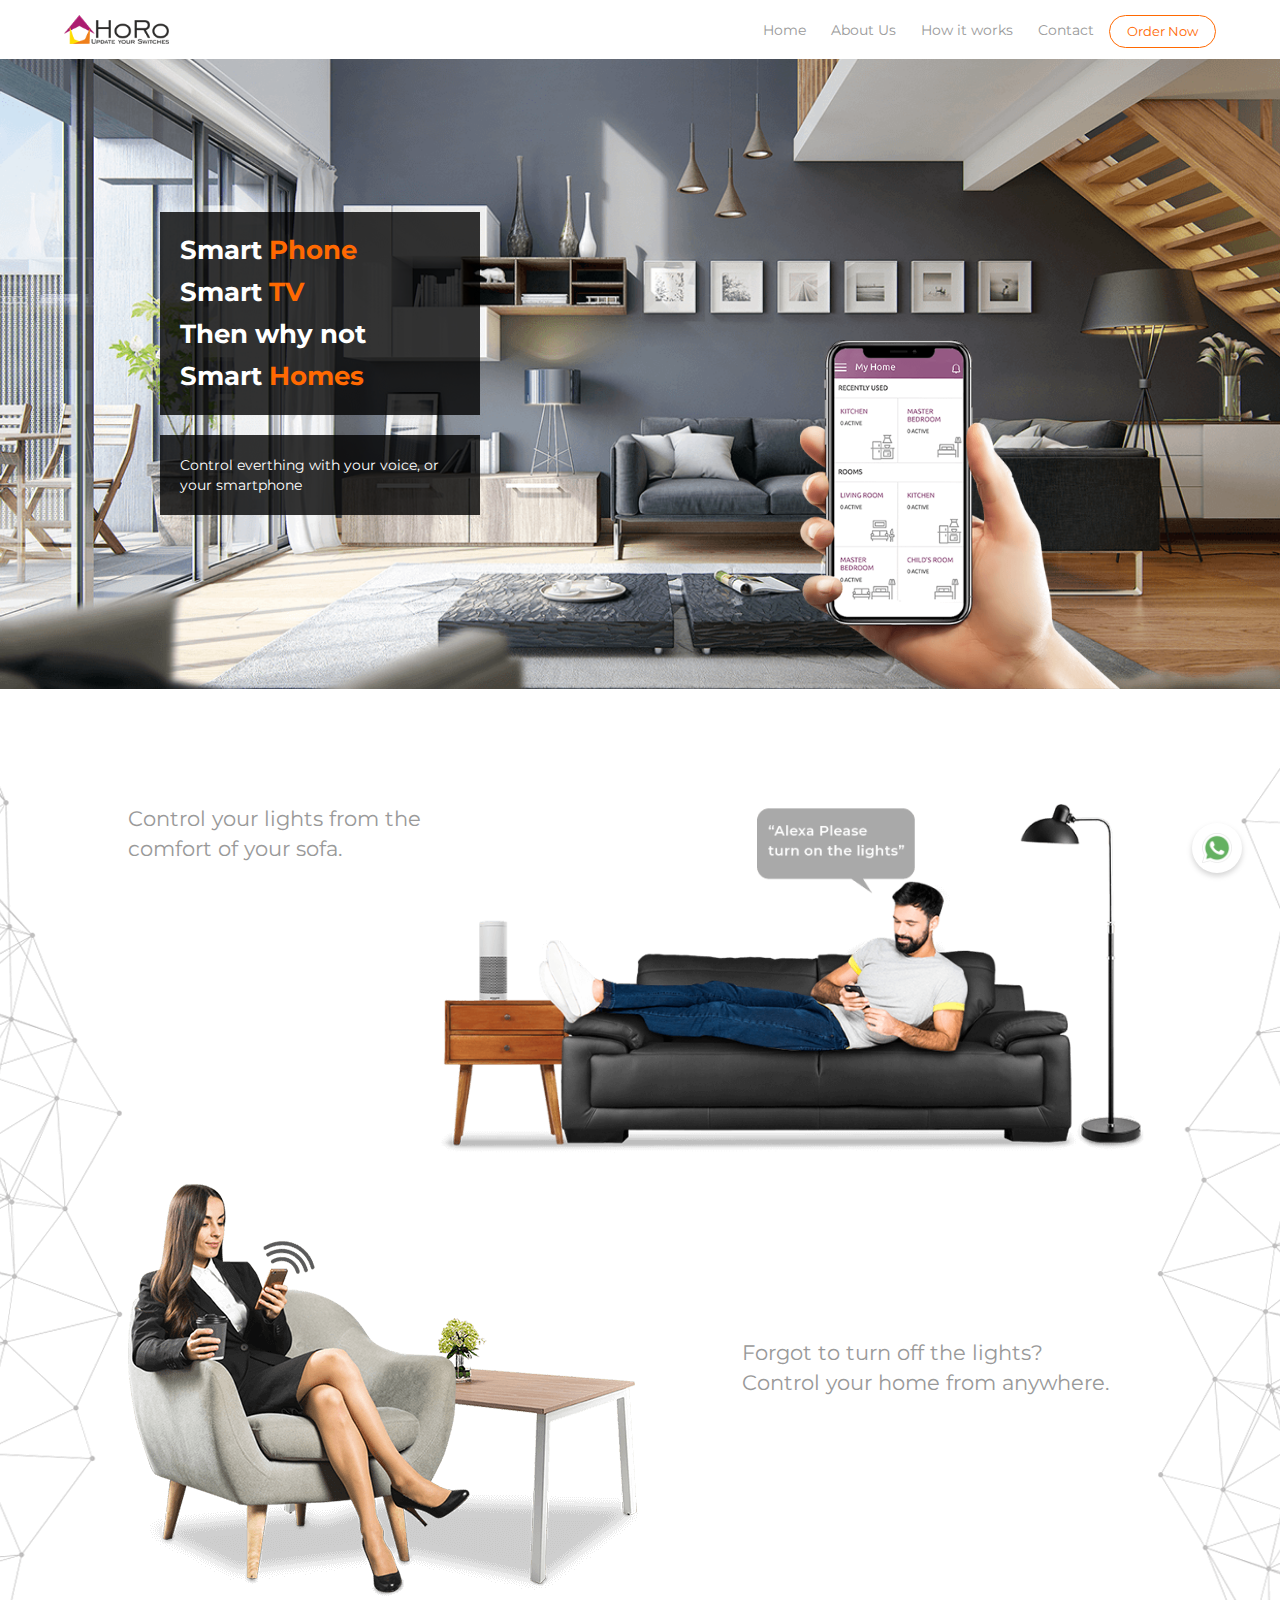
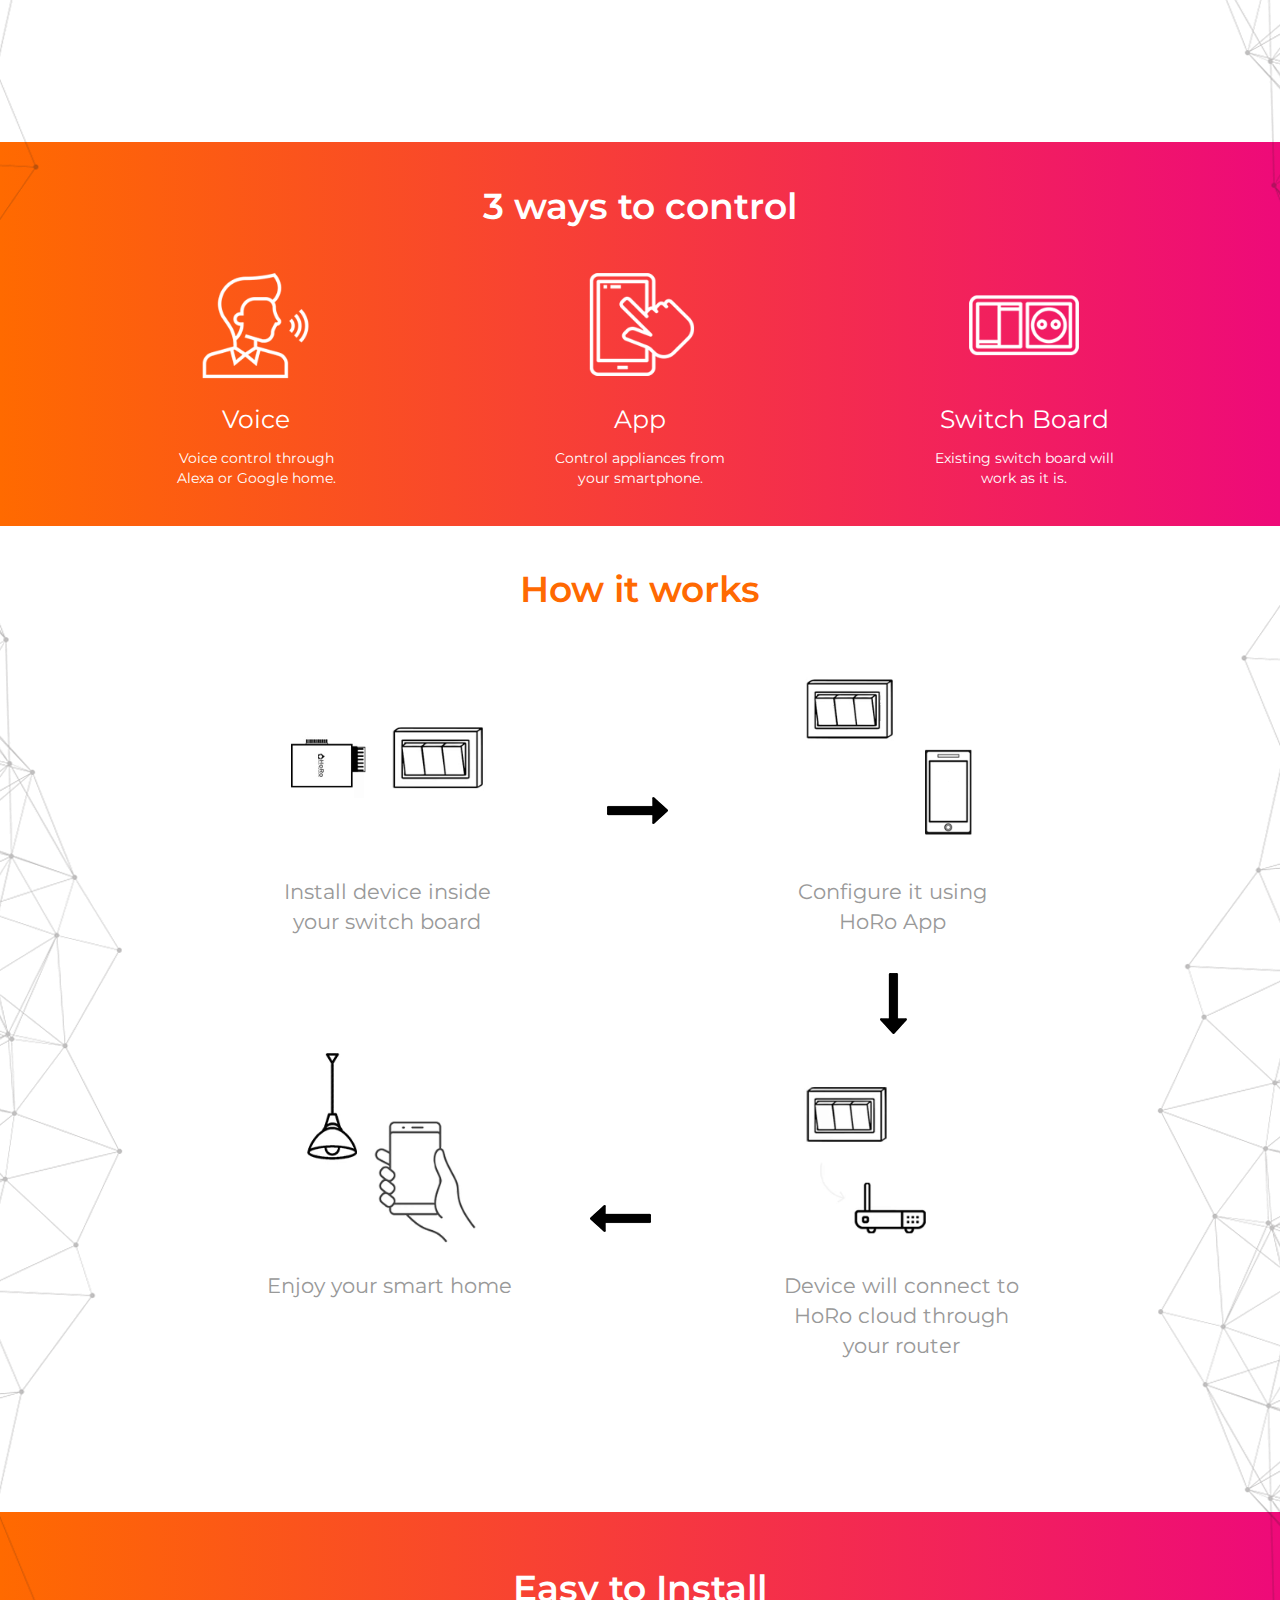
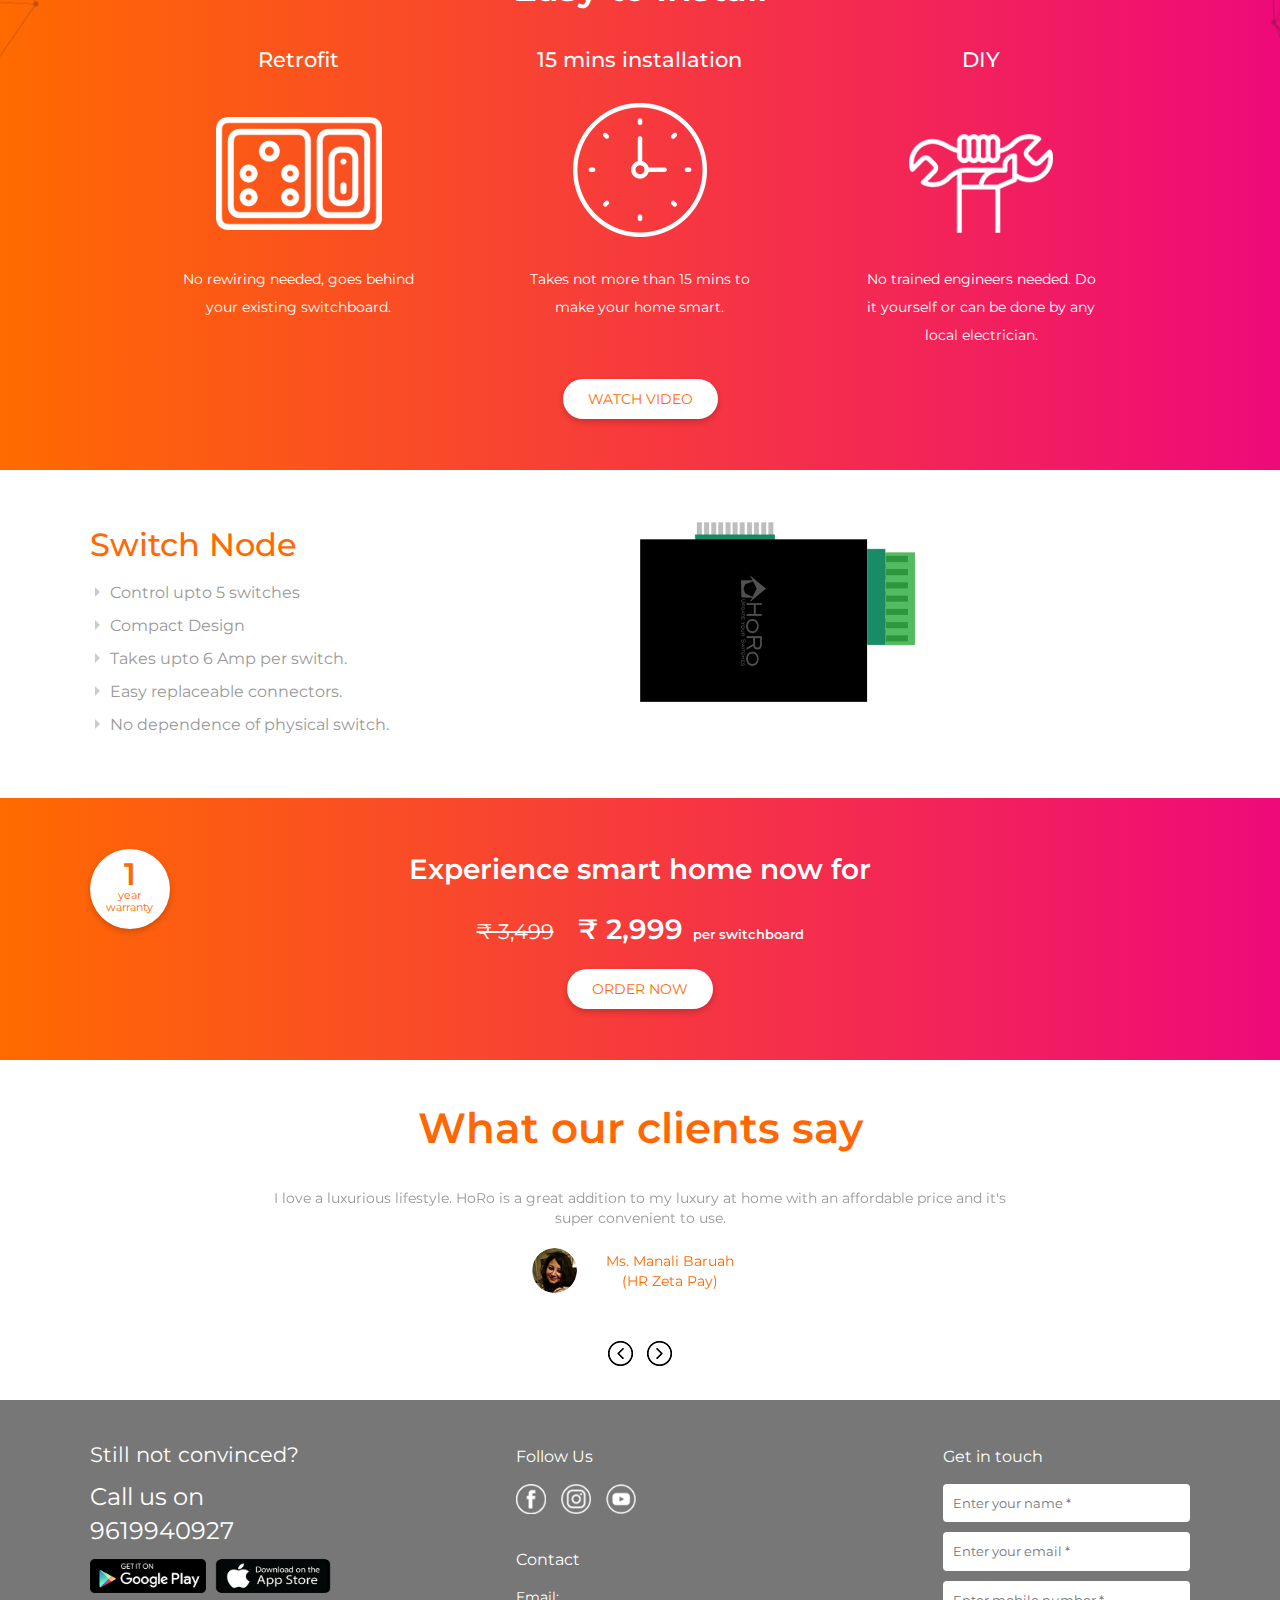
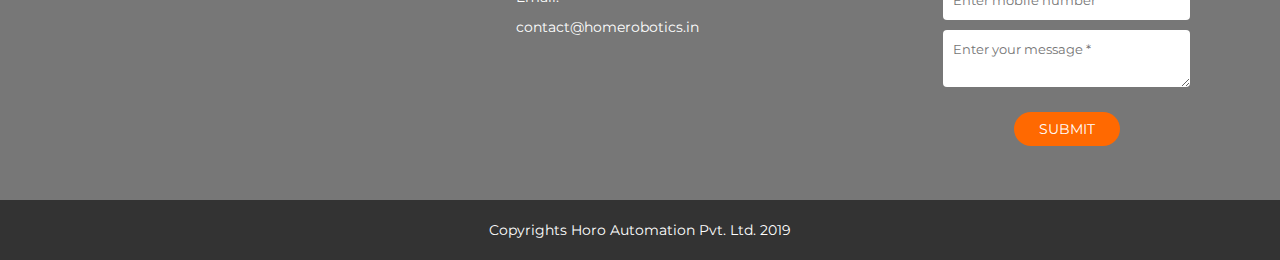
<file: index.html>
<html>
  <head>
    <title>HoRo Smart home</title>
    <meta charset="utf-8"/>
    <meta name="viewport" content="width=device-width, initial-scale=1,minimum-scale=1,maximum-scale=1,user-scalable=no"/>
    <link rel="stylesheet" href="https://maxcdn.bootstrapcdn.com/bootstrap/3.3.7/css/bootstrap.min.css"/>
    <script src="https://ajax.googleapis.com/ajax/libs/jquery/3.3.1/jquery.min.js"></script>
    <script src="https://maxcdn.bootstrapcdn.com/bootstrap/3.4.0/js/bootstrap.min.js"></script>
    <link rel="stylesheet" href="styles/styleAll.css"/>
    <script src="scripts/main.js"></script>
    <link link="link" href="https://fonts.googleapis.com/css?family=Montserrat:200,300,400,500,600" rel="stylesheet"/>
  </head>
  <body>
    <div class="header">
      <div class="header__inner">
        <div class="header__logo"><img src="img/horo.png"/></div>
        <div class="header__nav">
          <div class="header__navHam" onClick="expandMenu();"><span></span><span></span><span></span></div>
          <div class="header__navInner">
            <div class="header__navList"><a class="header__navLink" href="/" onClick="">Home</a><a class="header__navLink" href="/about.html" onClick="">About Us</a><a class="header__navLink" href="#howItWorks" onClick="expandMenu()">How it works</a><a class="header__navLink" href="#footer" onClick="expandMenu()">Contact</a></div>
          </div>
          <div class="header__cta"><a class="roundedWhiteBtn inverted" href="https://imjo.in/G3SQ7t" target="_blank">Order Now</a></div>
        </div>
      </div>
    </div>
    <div class="banner" id="home">
      <div class="banner__inner">
        <div class="banner__firstCol">
          <div class="banner__points">
            <div class="banner__firstPoint">
              <p>Smart <span>Phone</span></p>
              <p>Smart <span>TV</span></p>
              <p>Then why not</p>
              <p>Smart <span>Homes</span></p>
            </div>
          </div>
          <div class="banner__points">
            <div class="banner__firstPoint">
              <p>Control everthing with your voice, or your smartphone</p>
            </div>
          </div>
        </div>
        <div class="banner__secondCol">
          <div class="banner__mobInHand"><img src="img/handBanner.png"/></div>
        </div>
      </div>
    </div>
    <div class="usecase" id="about">
      <div class="sideDesign"><img src="img/sideDesign.png"/></div>
      <div class="sideDesign"><img src="img/sideDesign.png"/></div>
      <div class="usecase__inner">
        <div class="usecase__content">
          <div class="usecase__msg">Control your lights from the comfort of your sofa.</div>
          <div class="usecase__pic"><img src="img/guy.png"/></div>
        </div>
        <div class="usecase__content">
          <div class="usecase__msg">Forgot to turn off the lights?
            <p>Control your home from anywhere.</p>
          </div>
          <div class="usecase__pic"><img src="img/girl.png"/></div>
        </div>
      </div>
    </div>
    <div class="how2Use">
      <div class="how2Use__inner">
        <div class="how2Use__title">3 ways to control</div>
        <div class="how2Use__sectnsWrap">
          <div class="how2Use__sectn">
            <div class="how2Use__sectnImg"><img src="img/voice.png"/></div>
            <div class="how2Use__sectnTitle">Voice</div>
            <div class="how2Use__sectnSubTitle">Voice control through Alexa or Google home.</div>
          </div>
          <div class="how2Use__sectn">
            <div class="how2Use__sectnImg"><img src="img/appPointing.png"/></div>
            <div class="how2Use__sectnTitle">App</div>
            <div class="how2Use__sectnSubTitle">Control appliances from your smartphone.</div>
          </div>
          <div class="how2Use__sectn">
            <div class="how2Use__sectnImg"><img src="img/socket.png"/></div>
            <div class="how2Use__sectnTitle">Switch Board</div>
            <div class="how2Use__sectnSubTitle">Existing switch board will work as it is.</div>
          </div>
        </div>
      </div>
    </div>
    <div class="howItWorks" id="howItWorks">
      <div class="sideDesign"><img src="img/sideDesign.png"/></div>
      <div class="sideDesign"><img src="img/sideDesign.png"/></div>
      <div class="howItWorks__inner">
        <div class="howItWorks__title">How it works</div>
        <div class="howItWorks__sectns">
          <div class="howItWorks__sectn">
            <div class="howItWorks__img"><img src="img/first.gif"/></div>
            <div class="howItWorks__info">Install device inside your switch board</div>
          </div>
          <div class="howItWorks__sectn">
            <div class="howItWorks__img"><img src="img/second.gif"/></div>
            <div class="howItWorks__info">Configure it using HoRo App</div>
          </div>
          <div class="howItWorks__sectn">
            <div class="howItWorks__img"><img src="img/third.gif"/></div>
            <div class="howItWorks__info">Device will connect to HoRo cloud through your router</div>
          </div>
          <div class="howItWorks__sectn">
            <div class="howItWorks__img"><img src="img/fourth.gif"/></div>
            <div class="howItWorks__info">Enjoy your smart home</div>
          </div>
        </div>
      </div>
    </div>
    <div class="how2Install">
      <div class="how2Install__inner">
        <div class="how2Install__title">Easy to Install</div>
        <div class="how2Install__sctns">
          <div class="how2Install__sctn">
            <div class="how2Install__sctnWrap">
              <div class="how2Install__sctnTitle">Retrofit</div>
              <div class="how2Install__sctnImg"><img src="img/plug.png"/></div>
              <div class="how2Install__sctnInfo">No rewiring needed, goes behind your existing switchboard.</div>
            </div>
          </div>
          <div class="how2Install__sctn">
            <div class="how2Install__sctnWrap">
              <div class="how2Install__sctnTitle">15 mins installation</div>
              <div class="how2Install__sctnImg"><img src="img/clock.png"/></div>
              <div class="how2Install__sctnInfo">Takes not more than 15 mins to make your home smart.</div>
            </div>
          </div>
          <div class="how2Install__sctn">
            <div class="how2Install__sctnWrap">
              <div class="how2Install__sctnTitle">DIY</div>
              <div class="how2Install__sctnImg"><img src="img/wrench.png"/></div>
              <div class="how2Install__sctnInfo">No trained engineers needed. Do it yourself or can be done by any local electrician.</div>
            </div>
          </div>
        </div>
        <div class="how2Install__cta"><a class="roundedWhiteBtn" href="https://www.youtube.com/watch?v=IWsQRfA7KBE&amp;t=" target="_blank">Watch Video</a></div>
      </div>
    </div>
    <div class="extraTechInfo">
      <div class="extraTechInfo__inner">
        <div class="extraTechInfo__col1">
          <div class="extraTechInfo__title">Switch Node</div>
          <div class="extraTechInfo__list">
            <div>Control upto 5 switches</div>
            <div>Compact Design</div>
            <div>Takes upto 6 Amp per switch.</div>
            <div>Easy replaceable connectors.</div>
            <div>No dependence of physical switch.</div>
          </div>
        </div>
        <div class="extraTechInfo__col2"><img src="img/switchNode.png"/></div>
      </div>
    </div>
    <div class="pricing">
      <div class="pricing__wrap">
        <div class="pricing__info">
          <div class="pricing__warranty">
            <div>1</div>year warranty
          </div>
          <div class="pricing__title">Experience smart home now for</div>
          <div class="pricing__prices">
            <div class="pricing__originalPrice">₹ 3,499</div>
            <div class="pricing__dicountedPrice">₹ 2,999<span>per switchboard</span></div>
          </div>
          <div class="pricing__cta"><a class="roundedWhiteBtn" href="https://imjo.in/G3SQ7t" target="_blank">Order Now</a></div>
        </div>
      </div>
    </div>
    <div class="review">
      <div class="review__inner">
        <div class="review__title">What our clients say</div>
        <div class="review__content">
          <div class="carousel slide" id="reviewCarousel" data-ride="carousel">
            <div class="carousel-inner">
              <div class="item active">
                <div class="review__indiv">
                  <div class="review__statement">I love a luxurious lifestyle. HoRo is a great addition to my luxury at home with an affordable price and it's super convenient to use.</div>
                  <div class="review__By">
                    <div class="review__byImg"><img src="img/manaliB.png"/></div>
                    <div class="review__byNameDesign">Ms. Manali Baruah<span>(HR Zeta Pay)</span></div>
                  </div>
                </div>
              </div>
              <div class="item">
                <div class="review__indiv">
                  <div class="review__statement">I just wanted to share a quick note and let you know that you guys do a really good job. I’m glad I decided to go with HoRo It’s really great to see how easily the product can be installed and managed. I have never faced any problem at all..</div>
                  <div class="review__By">
                    <div class="review__byImg"><img src="img/mananD.png"/></div>
                    <div class="review__byNameDesign">Mr. Manan Dugar <span>(Financial Analyst Axxela)</span></div>
                  </div>
                </div>
              </div>
              <div class="item">
                <div class="review__indiv">
                  <div class="review__statement">The device is handy and I can personally vouch for its efficiency and ease. Everything is literally on your fingertips. You will not even realise how this becomes a part of your life. You realise what it is only once you start using it.</div>
                  <div class="review__By">
                    <div class="review__byImg"><img src="img/abhimanyuM.png"/></div>
                    <div class="review__byNameDesign">Mr. Abhimanyu Mimani <span>(Analyst PWC)</span></div>
                  </div>
                </div>
              </div>
            </div>
            <!-- Left and right controls--><a class="carouselControl left" data-target="#reviewCarousel" data-slide="prev"><img src="img/prev.png"/></a><a class="carouselControl right" data-target="#reviewCarousel" data-slide="next"><img src="img/next.png"/></a>
          </div>
        </div>
      </div>
    </div>
    <div class="footer" id="footer">
      <div class="footer__inner">
        <div class="footer__sctns">
          <div class="footer__sctn">
            <div class="footer__callInfo">
              <p>Still not convinced?</p>
              <p class="callNumber">Call us on <a href="tel:9619940927">9619940927</a></p>
            </div>
            <div class="footer__appInfo">
              <div class="footer__appStore"><a href="https://play.google.com/store/apps/details?id=com.wings.home"><img src="img/playStore.png"/></a></div>
              <div class="footer__appStore"><a href="https://apps.apple.com/in/app/horo-smart-home/id1484372928"><img src="img/appStore.png"/></a></div>
            </div>
          </div>
          <div class="footer__sctn">
            <div class="footer__socialTitle">Follow Us</div>
            <div class="footer__socialList"><a href="https://www.facebook.com/Homerobotics/" target="_blank"><img src="img/fb.png"/></a><a href="https://instagram.com/horo_smart_home" target="_blank"><img src="img/insta.png"/></a><a href="https://www.youtube.com/channel/UCE-hbfSnGXQ_emE1JQn5e6w" target="_blank"><img src="img/yt.png"/></a></div>
            <div class="footer__socialTitle">Contact</div>
            <p>Email: </p><a href="mailto:contact@homerobotics.in">contact@homerobotics.in</a>
          </div>
          <div class="footer__sctn">
            <div class="footer__socialTitle">Get in touch</div>
            <form class="footer__form" id="userQueryFooterForm" action="" method="POST">
              <div>
                <input type="text" name="entry.2005620554" placeholder="Enter your name *"/>
              </div>
              <div>
                <input type="email" name="entry.1045781291" placeholder="Enter your email *"/>
              </div>
              <div>
                <input type="number" name="entry.1166974658" placeholder="Enter mobile number *"/>
              </div>
              <div>
                <textarea type="text" name="entry.839337160" placeholder="Enter your message *"></textarea>
              </div>
              <div class="footer__formSubmit">
                <button class="roundedWhiteBtn solid" id="footer__formSubmitBtn" onClick="submitForm();">Submit</button>
                <div class="footer__submitSuccess">You response is sent. We'll get back to you soon.</div>
              </div>
            </form>
          </div>
        </div>
        <div class="footer__copyrights">Copyrights Horo Automation Pvt. Ltd. 2019</div>
      </div>
    </div><a class="whatsappChat" href="https://wa.me/919619940927" target="_blank"><img src="img/whatsapp.png"/></a>
  </body>
</html>
</file>
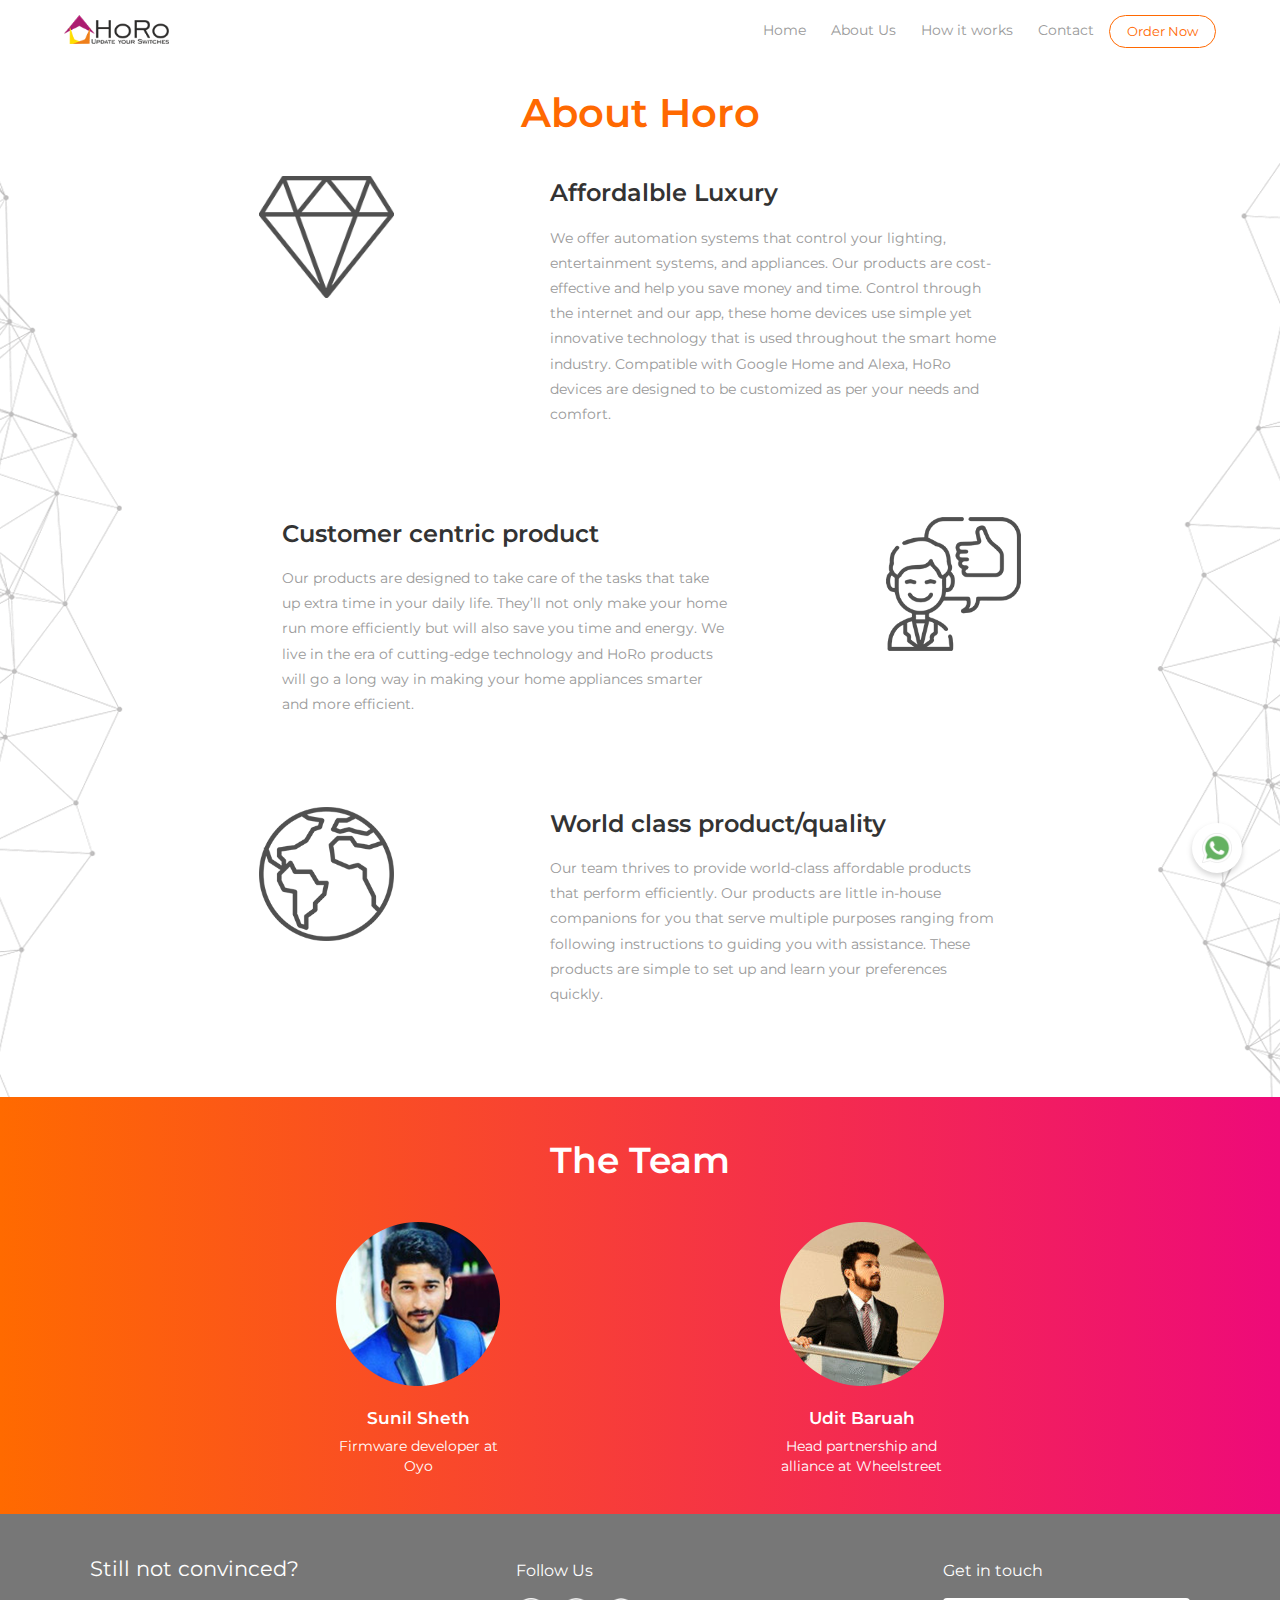
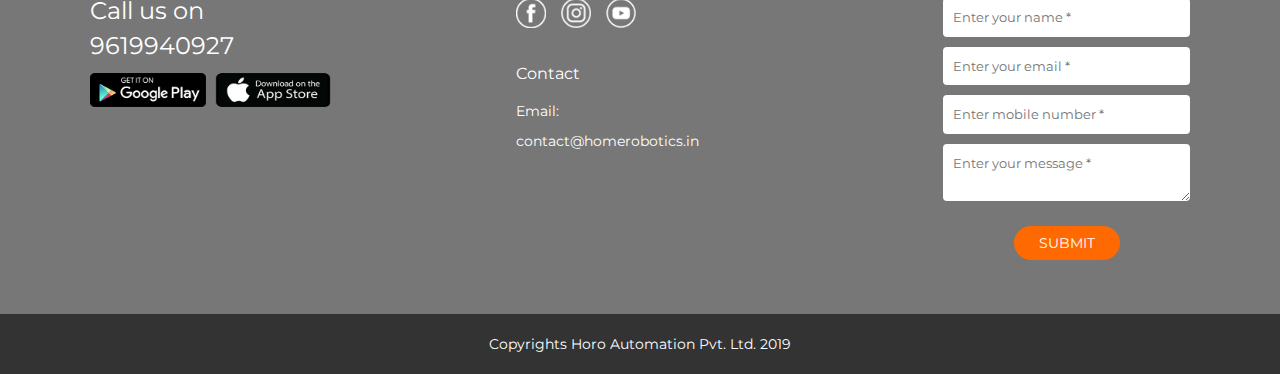
<file: about.html>
<html>
  <head>
    <title>HoRo About</title>
    <meta charset="utf-8"/>
    <meta name="viewport" content="width=device-width, initial-scale=1,minimum-scale=1,maximum-scale=1,user-scalable=no"/>
    <link rel="stylesheet" href="https://maxcdn.bootstrapcdn.com/bootstrap/3.3.7/css/bootstrap.min.css"/>
    <script src="https://ajax.googleapis.com/ajax/libs/jquery/3.3.1/jquery.min.js"></script>
    <script src="https://maxcdn.bootstrapcdn.com/bootstrap/3.4.0/js/bootstrap.min.js"></script>
    <link rel="stylesheet" href="styles/styleAll.css"/>
    <script src="scripts/main.js"></script>
    <link link="link" href="https://fonts.googleapis.com/css?family=Montserrat:200,300,400,500,600" rel="stylesheet"/>
  </head>
  <body>
    <div class="header">
      <div class="header__inner">
        <div class="header__logo"><img src="img/horo.png"/></div>
        <div class="header__nav">
          <div class="header__navHam" onClick="expandMenu();"><span></span><span></span><span></span></div>
          <div class="header__navInner">
            <div class="header__navList"><a class="header__navLink" href="/" onClick="">Home</a><a class="header__navLink" href="/about.html" onClick="">About Us</a><a class="header__navLink" href="#howItWorks" onClick="expandMenu()">How it works</a><a class="header__navLink" href="#footer" onClick="expandMenu()">Contact</a></div>
          </div>
          <div class="header__cta"><a class="roundedWhiteBtn inverted" href="https://imjo.in/G3SQ7t" target="_blank">Order Now</a></div>
        </div>
      </div>
    </div>
    <div class="about">
      <div class="about__infos">
        <div class="sideDesign"><img src="img/sideDesign.png"/></div>
        <div class="sideDesign"><img src="img/sideDesign.png"/></div>
        <div class="about__title">About Horo</div>
        <div class="about__info">
          <div class="about__img"><img src="img/diamond.png"/></div>
          <div class="about__infoDetails">
            <div class="about__infoTitle">Affordalble Luxury</div>
            <div class="about__infoTxt">We offer automation systems that control your lighting, entertainment systems, and appliances. Our products are cost-effective and help you save money and time. Control through the internet and our app, these home devices use simple yet innovative technology that is used throughout the smart home industry. Compatible with Google Home and Alexa, HoRo devices are designed to be customized as per your needs and comfort.</div>
          </div>
        </div>
        <div class="about__info swap">
          <div class="about__img"><img src="img/customer.png"/></div>
          <div class="about__infoDetails">
            <div class="about__infoTitle">Customer centric product</div>
            <div class="about__infoTxt">Our products are designed to take care of the tasks that take up extra time in your daily life. They’ll not only make your home run more efficiently but will also save you time and energy. We live in the era of cutting-edge technology and HoRo products will go a long way in making your home appliances smarter and more efficient.</div>
          </div>
        </div>
        <div class="about__info">
          <div class="about__img"><img src="img/worldwide.png"/></div>
          <div class="about__infoDetails">
            <div class="about__infoTitle">World class product/quality</div>
            <div class="about__infoTxt">Our team thrives to provide world-class affordable products that perform efficiently. Our products are little in-house companions for you that serve multiple purposes ranging from following instructions to guiding you with assistance. These products are simple to set up and learn your preferences quickly.</div>
          </div>
        </div>
      </div>
      <div class="about__team">
        <div class="about__teamInner">
          <div class="about__teamTitle">The Team</div>
          <div class="about__teamMember">
            <div class="about__teamMemImg"><img src="img/sunil.png"/></div>
            <div class="about__teamMemName">Sunil Sheth</div>
            <div class="about__teamMemDesig">Firmware developer at Oyo</div>
          </div>
          <div class="about__teamMember">
            <div class="about__teamMemImg"><img src="img/udit.png"/></div>
            <div class="about__teamMemName">Udit Baruah</div>
            <div class="about__teamMemDesig">Head partnership and alliance at Wheelstreet</div>
          </div>
        </div>
      </div>
    </div>
    <div class="footer" id="footer">
      <div class="footer__inner">
        <div class="footer__sctns">
          <div class="footer__sctn">
            <div class="footer__callInfo">
              <p>Still not convinced?</p>
              <p class="callNumber">Call us on <a href="tel:9619940927">9619940927</a></p>
            </div>
            <div class="footer__appInfo">
              <div class="footer__appStore"><a href="https://play.google.com/store/apps/details?id=com.wings.home"><img src="img/playStore.png"/></a></div>
              <div class="footer__appStore"><a href="https://apps.apple.com/in/app/horo-smart-home/id1484372928"><img src="img/appStore.png"/></a></div>
            </div>
          </div>
          <div class="footer__sctn">
            <div class="footer__socialTitle">Follow Us</div>
            <div class="footer__socialList"><a href="https://www.facebook.com/Homerobotics/" target="_blank"><img src="img/fb.png"/></a><a href="https://instagram.com/horo_smart_home" target="_blank"><img src="img/insta.png"/></a><a href="https://www.youtube.com/channel/UCE-hbfSnGXQ_emE1JQn5e6w" target="_blank"><img src="img/yt.png"/></a></div>
            <div class="footer__socialTitle">Contact</div>
            <p>Email: </p><a href="mailto:contact@homerobotics.in">contact@homerobotics.in</a>
          </div>
          <div class="footer__sctn">
            <div class="footer__socialTitle">Get in touch</div>
            <form class="footer__form" id="userQueryFooterForm" action="" method="POST">
              <div>
                <input type="text" name="entry.2005620554" placeholder="Enter your name *"/>
              </div>
              <div>
                <input type="email" name="entry.1045781291" placeholder="Enter your email *"/>
              </div>
              <div>
                <input type="number" name="entry.1166974658" placeholder="Enter mobile number *"/>
              </div>
              <div>
                <textarea type="text" name="entry.839337160" placeholder="Enter your message *"></textarea>
              </div>
              <div class="footer__formSubmit">
                <button class="roundedWhiteBtn solid" id="footer__formSubmitBtn" onClick="submitForm();">Submit</button>
                <div class="footer__submitSuccess">You response is sent. We'll get back to you soon.</div>
              </div>
            </form>
          </div>
        </div>
        <div class="footer__copyrights">Copyrights Horo Automation Pvt. Ltd. 2019</div>
      </div>
    </div><a class="whatsappChat" href="https://wa.me/919619940927" target="_blank"><img src="img/whatsapp.png"/></a>
  </body>
</html>
</file>
<file: styles/styleAll.css>
body {
  font-family: 'Montserrat', sans-serif;
  color: #999999; }
  body * input {
    outline: none; }
  body img {
    max-width: 100%; }

.banner__inner {
  background-image: url("../img/banner.png");
  background-position: center;
  background-size: cover;
  display: table;
  width: 100%;
  height: 70vh; }
  .banner__inner > div {
    display: table-cell;
    width: 50%;
    vertical-align: middle; }

.banner__points {
  width: 50%;
  background-color: rgba(0, 0, 0, 0.8);
  color: #ffffff;
  padding: 20px;
  font-size: 26px;
  font-weight: bold;
  margin: 0 auto 20px; }
  @media (max-width: 992px) {
    .banner__points {
      font-size: 20px; } }
  @media (max-width: 768px) {
    .banner__points {
      width: 70%; } }
  @media (max-width: 640px) {
    .banner__points {
      width: 90%;
      font-size: 15px;
      padding: 15px; } }
  .banner__points p {
    margin: 0 0 5px; }
    .banner__points p:last-child {
      margin: 0; }
    .banner__points p span {
      color: #ff6901; }
  .banner__points:nth-child(2) {
    font-size: 14px;
    font-weight: 400; }
    @media (max-width: 992px) {
      .banner__points:nth-child(2) {
        font-size: 11px; } }
    @media (max-width: 640px) {
      .banner__points:nth-child(2) {
        font-size: 9px; } }

.banner__secondCol {
  vertical-align: bottom !important; }

.banner__mobInHand {
  text-align: center; }
  .banner__mobInHand > img {
    width: 50%; }
    @media (max-width: 640px) {
      .banner__mobInHand > img {
        width: 80%; } }

.usecase {
  position: relative; }
  .usecase__inner {
    padding: 9% 10%; }
  .usecase__content {
    margin: 0 0 30px;
    overflow: hidden; }
    .usecase__content > div {
      display: inline-block; }
      @media (max-width: 640px) {
        .usecase__content > div {
          display: block; } }
    .usecase__content:nth-child(1) .usecase__msg {
      vertical-align: top; }
    .usecase__content:nth-child(2) .usecase__pic {
      float: left;
      width: 60%; }
      @media (max-width: 640px) {
        .usecase__content:nth-child(2) .usecase__pic {
          float: none;
          width: 70%;
          margin: 0 auto; } }
    .usecase__content:nth-child(2) .usecase__msg {
      padding: 15% 0 0;
      width: 39%; }
      @media (max-width: 640px) {
        .usecase__content:nth-child(2) .usecase__msg {
          width: 90%; } }
  .usecase__pic {
    width: 69%; }
    @media (max-width: 640px) {
      .usecase__pic {
        width: 100%; } }
  .usecase__msg {
    color: #999999;
    width: 30%;
    font-size: 21px; }
    @media (max-width: 640px) {
      .usecase__msg {
        width: 70%;
        margin: 0 auto 20px;
        font-size: 18px; } }

.how2Use {
  background-image: -moz-linear-gradient(180deg, #ee0a79 0%, #ff6a00 100%);
  background-image: -webkit-linear-gradient(180deg, #ee0a79 0%, #ff6a00 100%);
  background-image: -ms-linear-gradient(180deg, #ee0a79 0%, #ff6a00 100%);
  color: #ffffff;
  text-align: center;
  padding: 3% 5%; }
  @media (max-width: 640px) {
    .how2Use {
      padding: 8% 5%; } }
  .how2Use__title {
    margin: 0 0 3%;
    font-size: 36px;
    font-weight: 600; }
    @media (max-width: 640px) {
      .how2Use__title {
        font-size: 24px; } }
  .how2Use__sectnsWrap {
    display: table;
    width: 100%; }
    .how2Use__sectnsWrap > div {
      display: table-cell;
      width: 33.2%;
      vertical-align: top; }
      @media (max-width: 640px) {
        .how2Use__sectnsWrap > div {
          display: block;
          width: 100%;
          margin: 0 0 30px; } }
  .how2Use__sectnTitle {
    font-size: 25px;
    margin: 0 0 10px; }
  .how2Use__sectnSubTitle {
    width: 50%;
    margin: 0 auto; }
  .how2Use__sectnImg {
    width: 30%;
    margin: 0 auto 20px; }

.sideDesign {
  position: absolute; }
  .sideDesign:nth-child(1) {
    left: 0px; }
  .sideDesign:nth-child(2) {
    right: 0px;
    -webkit-transform: rotate(180deg);
    -ms-transform: rotate(180deg);
    transform: rotate(180deg); }
  @media (max-width: 992px) {
    .sideDesign {
      display: none; } }

.howItWorks {
  position: relative; }
  .howItWorks__inner {
    padding: 3% 10%;
    text-align: center;
    overflow: hidden; }
    @media (max-width: 640px) {
      .howItWorks__inner {
        padding: 8% 10%; } }
  .howItWorks__title {
    font-size: 36px;
    font-weight: 600;
    color: #ff6901;
    margin: 0 0 4%; }
    @media (max-width: 640px) {
      .howItWorks__title {
        font-size: 24px; } }
  .howItWorks__sectn {
    position: relative;
    display: inline-block;
    width: 49%;
    margin: 0 0 11%; }
    @media (max-width: 640px) {
      .howItWorks__sectn {
        display: block;
        width: 100%;
        margin: 0 0 100px; }
        .howItWorks__sectn:last-child {
          margin: 0; } }
    .howItWorks__sectn:nth-of-type(1):after {
      content: url("../img/arrowRight.png");
      position: absolute;
      right: -30px;
      top: 50%; }
      @media (max-width: 640px) {
        .howItWorks__sectn:nth-of-type(1):after {
          right: initial;
          top: initial;
          -webkit-transform: translate(-30px, 50px) rotate(90deg);
          -ms-transform: translate(-30px, 50px) rotate(90deg);
          transform: translate(-30px, 50px) rotate(90deg); } }
    .howItWorks__sectn:nth-of-type(2):after {
      content: url("../img/arrowRight.png");
      position: absolute;
      bottom: -30px;
      -webkit-transform: translate(-30px, 50px) rotate(90deg);
      -ms-transform: translate(-30px, 50px) rotate(90deg);
      transform: translate(-30px, 50px) rotate(90deg); }
      @media (max-width: 640px) {
        .howItWorks__sectn:nth-of-type(2):after {
          bottom: initial; } }
    .howItWorks__sectn:nth-of-type(3) {
      float: right; }
      .howItWorks__sectn:nth-of-type(3):after {
        content: url("../img/arrowRight.png");
        position: absolute;
        left: -60px;
        top: 50%;
        -webkit-transform: rotate(-180deg);
        -ms-transform: rotate(-180deg);
        transform: rotate(-180deg); }
        @media (max-width: 640px) {
          .howItWorks__sectn:nth-of-type(3):after {
            left: initial;
            top: initial;
            -webkit-transform: translate(-30px, 50px) rotate(90deg);
            -ms-transform: translate(-30px, 50px) rotate(90deg);
            transform: translate(-30px, 50px) rotate(90deg); } }
  .howItWorks__info {
    font-size: 21px;
    width: 50%;
    margin: 0 auto; }
    @media (max-width: 640px) {
      .howItWorks__info {
        font-size: 18px;
        width: 100%; } }
  .howItWorks__img {
    margin: 0 0 4%; }
    .howItWorks__img > img {
      width: 40%; }
      @media (max-width: 640px) {
        .howItWorks__img > img {
          width: 60%; } }

.how2Install__inner {
  padding: 4% 10%;
  background-image: -moz-linear-gradient(180deg, #ee0a79 0%, #ff6a00 100%);
  background-image: -webkit-linear-gradient(180deg, #ee0a79 0%, #ff6a00 100%);
  background-image: -ms-linear-gradient(180deg, #ee0a79 0%, #ff6a00 100%);
  color: #ffffff;
  text-align: center; }
  @media (max-width: 640px) {
    .how2Install__inner {
      padding: 8% 10%; } }

.how2Install__title {
  margin: 0 0 3%;
  font-size: 36px;
  font-weight: 600; }
  @media (max-width: 640px) {
    .how2Install__title {
      margin: 0 0 10%;
      font-size: 24px; } }

.how2Install__sctns {
  display: table;
  width: 100%;
  margin: 0 0 30px; }
  .how2Install__sctns > div {
    display: table-cell;
    width: 33.2%;
    vertical-align: top; }
    @media (max-width: 640px) {
      .how2Install__sctns > div {
        display: block;
        width: 100%;
        margin: 0 0 40px; }
        .how2Install__sctns > div:last-child {
          margin: 0; } }

.how2Install__sctnTitle {
  margin: 0;
  font-size: 21px;
  font-weight: 500; }
  @media (max-width: 640px) {
    .how2Install__sctnTitle {
      margin: 0; } }

.how2Install__sctnImg {
  margin: 0px; }
  @media (max-width: 640px) {
    .how2Install__sctnImg {
      margin: 0 0 0px; }
      .how2Install__sctnImg > img {
        width: 45%; } }

.how2Install__sctnInfo {
  width: 70%;
  margin: 0 auto;
  line-height: 2; }

.how2Install__cta a {
  text-decoration: none;
  display: inline-block;
  color: #ff6901; }

.extraTechInfo__inner {
  display: table;
  width: 100%;
  padding: 4% 7%; }
  @media (max-width: 640px) {
    .extraTechInfo__inner {
      padding: 10% 12%; } }
  .extraTechInfo__inner > div {
    display: table-cell;
    width: 49%;
    vertical-align: top; }
    @media (max-width: 640px) {
      .extraTechInfo__inner > div {
        display: block;
        width: 100%; } }

.extraTechInfo__title {
  color: #ff6901;
  font-size: 32px;
  font-weight: 500;
  margin: 0 0 15px; }
  @media (max-width: 640px) {
    .extraTechInfo__title {
      font-size: 24px;
      text-align: center; } }

.extraTechInfo__list {
  padding: 0 0 0 20px;
  font-size: 16px; }
  .extraTechInfo__list div {
    position: relative;
    margin: 0 0 10px; }
    .extraTechInfo__list div:before {
      content: '';
      position: absolute;
      top: 5px;
      left: -15px;
      width: 0px;
      height: 0px;
      border-top: 5px solid transparent;
      border-bottom: 5px solid transparent;
      border-left: 5px solid #cccccc; }

.extraTechInfo__col2 img {
  width: 50%;
  max-width: 100%; }
  @media (max-width: 640px) {
    .extraTechInfo__col2 img {
      display: block;
      width: 80%;
      margin: 0 auto; } }

.pricing__wrap {
  padding: 4% 7%;
  text-align: center;
  background-image: -moz-linear-gradient(180deg, #ee0a79 0%, #ff6a00 100%);
  background-image: -webkit-linear-gradient(180deg, #ee0a79 0%, #ff6a00 100%);
  background-image: -ms-linear-gradient(180deg, #ee0a79 0%, #ff6a00 100%);
  color: #ffffff; }
  @media (max-width: 640px) {
    .pricing__wrap {
      padding: 10% 7%; } }

.pricing__info {
  position: relative; }

.pricing__warranty {
  position: absolute;
  left: 0px;
  top: 0px;
  width: 80px;
  height: 80px;
  display: inline-block;
  background-color: #ffffff;
  color: #ff6901;
  padding: 10px;
  -webkit-box-shadow: 0 3px 6px rgba(0, 0, 0, 0.06), 0 3px 6px rgba(0, 0, 0, 0.13);
  box-shadow: 0 3px 6px rgba(0, 0, 0, 0.06), 0 3px 6px rgba(0, 0, 0, 0.13);
  font-size: 11px;
  line-height: 12px;
  border-radius: 50%;
  overflow: hidden; }
  @media (max-width: 640px) {
    .pricing__warranty {
      position: relative;
      margin: 0 0 10px; } }
  .pricing__warranty div {
    font-size: 31px;
    line-height: 30px;
    font-weight: 600; }

.pricing__title {
  font-size: 28px;
  margin: 0 0 20px;
  font-weight: 600; }
  @media (max-width: 640px) {
    .pricing__title {
      font-size: 24px; } }

.pricing__prices {
  margin: 0 0 20px; }
  .pricing__prices > div {
    display: inline-block; }

.pricing__originalPrice {
  font-size: 21px;
  text-decoration: line-through;
  margin: 0 20px 0 0; }

.pricing__dicountedPrice {
  font-size: 28px;
  font-weight: 600; }
  .pricing__dicountedPrice span {
    font-size: 13px;
    margin: 0 0 0 10px; }

.pricing__cta a {
  text-decoration: none;
  display: inline-block; }

.review__inner {
  position: relative;
  text-align: center;
  padding: 3% 20% 6%;
  min-height: 340px; }
  @media (max-width: 640px) {
    .review__inner {
      padding: 10% 7% 23%;
      min-height: 420px; } }
  .review__inner .carousel {
    position: static; }

.review__title {
  font-size: 42px;
  font-weight: 600;
  margin: 0 0 30px;
  color: #ff6703; }
  @media (max-width: 640px) {
    .review__title {
      font-size: 24px; } }

.review__statement {
  margin: 0 0 20px; }

.review__By {
  display: table;
  width: 30%;
  margin: 0 auto;
  color: #ff6901; }
  @media (max-width: 640px) {
    .review__By {
      width: 100%; } }
  .review__By > div {
    display: table-cell;
    vertical-align: middle; }
    @media (max-width: 640px) {
      .review__By > div {
        display: block;
        width: 100%; } }
  .review__By img {
    width: 45px;
    border-radius: 50%; }

.review__byNameDesign span {
  display: block; }

.roundedWhiteBtn {
  padding: 10px 25px;
  border-radius: 30px;
  background-color: #ffffff;
  color: #ff6901;
  border: 0px;
  text-transform: uppercase;
  -webkit-box-shadow: 0 3px 6px rgba(0, 0, 0, 0.06), 0 3px 6px rgba(0, 0, 0, 0.13);
  box-shadow: 0 3px 6px rgba(0, 0, 0, 0.06), 0 3px 6px rgba(0, 0, 0, 0.13); }
  .roundedWhiteBtn.inverted {
    border: 1px solid #ff6901;
    color: #ff6901; }
  .roundedWhiteBtn.solid {
    background-color: #ff6901;
    color: #ffffff; }

@media (max-width: 640px) {
  .header {
    height: 59px; } }

.header__inner {
  padding: 15px 5%;
  background-color: #ffffff;
  width: 100%; }
  @media (max-width: 640px) {
    .header__inner {
      position: fixed;
      z-index: 2; } }

.header__logo img {
  width: 70%; }

.header__nav {
  float: right; }

.header__logo, .header__nav, .header__navInner {
  display: inline-block; }

.header__navInner {
  margin: 5px 0 0; }
  @media (max-width: 768px) {
    .header__navInner {
      font-size: 13px;
      position: fixed;
      top: 55px;
      background-color: #fff;
      width: 100%;
      left: 0px;
      margin: 0;
      z-index: 2;
      max-height: 0px;
      overflow: hidden;
      -webkit-transition: all 0.3s ease;
      -o-transition: all 0.3s ease;
      transition: all 0.3s ease; }
      .header__navInner.expandedMenu {
        max-height: 500px; } }

@media (max-width: 640px) {
  .header__navList {
    -webkit-box-shadow: 0 1px 3px rgba(0, 0, 0, 0.12), 0 1px 2px rgba(0, 0, 0, 0.24);
    box-shadow: 0 1px 3px rgba(0, 0, 0, 0.12), 0 1px 2px rgba(0, 0, 0, 0.24); } }

.header__navHam {
  display: none;
  float: right;
  margin: 7px 0 0 25px; }
  @media (max-width: 640px) {
    .header__navHam {
      display: inline-block; } }
  .header__navHam span {
    display: block;
    width: 25px;
    height: 2px;
    background-color: #999999;
    margin: 0 0 5px;
    -webkit-transition: all 0.15s ease;
    -o-transition: all 0.15s ease;
    transition: all 0.15s ease; }
  .header__navHam.hamOpen span:nth-child(1) {
    display: none; }
  .header__navHam.hamOpen span:nth-child(2) {
    margin: 9px 0 0;
    -webkit-transform: rotate(45deg);
    -ms-transform: rotate(45deg);
    transform: rotate(45deg); }
  .header__navHam.hamOpen span:nth-child(3) {
    margin: -2px 0 0;
    -webkit-transform: rotate(-45deg);
    -ms-transform: rotate(-45deg);
    transform: rotate(-45deg); }

.header__navList a {
  color: #999999;
  display: inline-block;
  margin: 0 25px 0 0;
  text-decoration: none; }
  @media (max-width: 768px) {
    .header__navList a {
      margin: 0 20px 0 0; } }
  .header__navList a:last-child {
    margin: 0 15px 0 0; }
  @media (max-width: 640px) {
    .header__navList a {
      display: block;
      margin: 0 0 10px;
      padding: 10px 20px; } }

.header__cta {
  display: inline-block;
  float: right; }
  .header__cta > a {
    display: inline-block;
    text-decoration: none;
    font-size: 13px;
    padding: 6px 17px;
    text-transform: capitalize;
    -webkit-box-shadow: none;
    box-shadow: none; }
    @media (max-width: 640px) {
      .header__cta > a {
        font-size: 11px; } }

.footer a {
  color: #ffffff;
  text-decoration: none; }

.footer__sctns {
  display: table;
  width: 100%;
  background-color: #777777;
  color: #ffffff; }

.footer__sctn {
  display: table-cell;
  width: 33%;
  padding: 40px 7%; }
  @media (max-width: 640px) {
    .footer__sctn {
      display: block;
      width: 100%;
      text-align: center;
      padding: 40px 7% 0px; }
      .footer__sctn:last-child {
        padding: 40px 7%; } }

.footer__copyrights {
  padding: 20px;
  text-align: center;
  background-color: #333333;
  color: #ffffff; }

.footer__callInfo {
  font-size: 21px; }
  .footer__callInfo .callNumber {
    font-size: 24px; }
  .footer__callInfo a {
    text-decoration: none;
    color: inherit; }

.footer__socialTitle {
  margin: 0 0 15px;
  font-size: 16px; }

.footer__socialList {
  margin: 0px 0 35px; }
  .footer__socialList a {
    display: inline-block;
    margin: 0 15px 0 0;
    width: 30px; }

.footer__form div input, .footer__form div textarea {
  width: 100%;
  border: 0px;
  color: #999999;
  font-size: 13px;
  padding: 10px;
  border-radius: 4px;
  margin: 0 0 10px; }

.footer__formSubmit {
  text-align: center; }
  .footer__formSubmit button {
    padding: 7px 25px;
    -webkit-box-shadow: none;
    box-shadow: none;
    margin: 15px 0 0; }

.footer__submitSuccess {
  display: none;
  margin: 0 0 10px;
  color: #ff6901; }

.footer__appStore {
  display: inline-block;
  width: 49%;
  vertical-align: top; }
  .footer__appStore a {
    text-decoration: none;
    display: block;
    margin: 0 5px 10px 0; }
    .footer__appStore a img {
      width: 160px; }

.carouselControl {
  position: absolute;
  bottom: 10%;
  cursor: pointer; }
  .carouselControl.left {
    left: 47.5%; }
    @media (max-width: 640px) {
      .carouselControl.left {
        left: 42%; } }
  .carouselControl.right {
    right: 47.5%; }
    @media (max-width: 640px) {
      .carouselControl.right {
        right: 42%; } }

.whatsappChat {
  position: fixed;
  display: inline-block;
  width: 50px;
  height: 50px;
  right: 3%;
  bottom: 3%;
  text-decoration: none;
  background-color: #ffffff;
  padding: 10px;
  border-radius: 30px;
  -webkit-box-shadow: 0 3px 6px rgba(0, 0, 0, 0.06), 0 3px 6px rgba(0, 0, 0, 0.13);
  box-shadow: 0 3px 6px rgba(0, 0, 0, 0.06), 0 3px 6px rgba(0, 0, 0, 0.13); }
  .whatsappChat img {
    max-width: 100%; }

.about__infos {
  position: relative;
  padding: 2% 15% 0;
  overflow: hidden; }
  @media (max-width: 640px) {
    .about__infos {
      padding: 2% 5% 0; } }

.about__title {
  font-size: 40px;
  font-weight: 600;
  color: #ff6901;
  margin: 0 0 35px;
  text-align: center; }
  @media (max-width: 640px) {
    .about__title {
      font-size: 30px; } }

.about__info {
  display: table;
  width: 100%;
  margin: 0 0 10%; }
  .about__info > div {
    display: table-cell;
    vertical-align: top; }
    @media (max-width: 640px) {
      .about__info > div {
        display: block;
        margin: 0 auto 5%;
        width: 100%;
        text-align: center;
        padding: 0; } }
  .about__info.swap > :first-child {
    float: right; }
  .about__info.swap > :last-child {
    float: left; }

.about__img {
  width: 30%;
  text-align: center; }
  @media (max-width: 640px) {
    .about__img {
      width: 100%; } }
  .about__img img {
    width: 50%; }

.about__infoDetails {
  width: 70%;
  padding: 0 10%; }

.about__infoTitle {
  font-size: 24px;
  font-weight: 600;
  color: #333333;
  margin: 0 0 15px; }

.about__infoTxt {
  color: #999999;
  font-size: 14px;
  line-height: 1.8; }

.about__team {
  background-image: -moz-linear-gradient(180deg, #ee0a79 0%, #ff6a00 100%);
  background-image: -webkit-linear-gradient(180deg, #ee0a79 0%, #ff6a00 100%);
  background-image: -ms-linear-gradient(180deg, #ee0a79 0%, #ff6a00 100%);
  color: #ffffff;
  text-align: center;
  padding: 3% 15%; }
  @media (max-width: 640px) {
    .about__team {
      padding: 15%; } }

.about__teamTitle {
  font-size: 36px;
  font-weight: 600;
  color: #ffffff;
  margin: 0 0 35px; }
  @media (max-width: 640px) {
    .about__teamTitle {
      font-size: 30px; } }

.about__teamMember {
  display: inline-block;
  width: 49%;
  vertical-align: top; }
  @media (max-width: 640px) {
    .about__teamMember {
      display: block;
      width: 100%;
      margin: 0 0 70px; }
      .about__teamMember:last-child {
        margin: 0; } }

.about__teamMemImg {
  margin: 0 0 20px; }

.about__teamMemName {
  font-size: 17px;
  font-weight: 600;
  margin: 0 0 6px; }

.about__teamMemDesig {
  width: 40%;
  margin: 0 auto; }
  @media (max-width: 640px) {
    .about__teamMemDesig {
      width: 60%; } }
</file>
